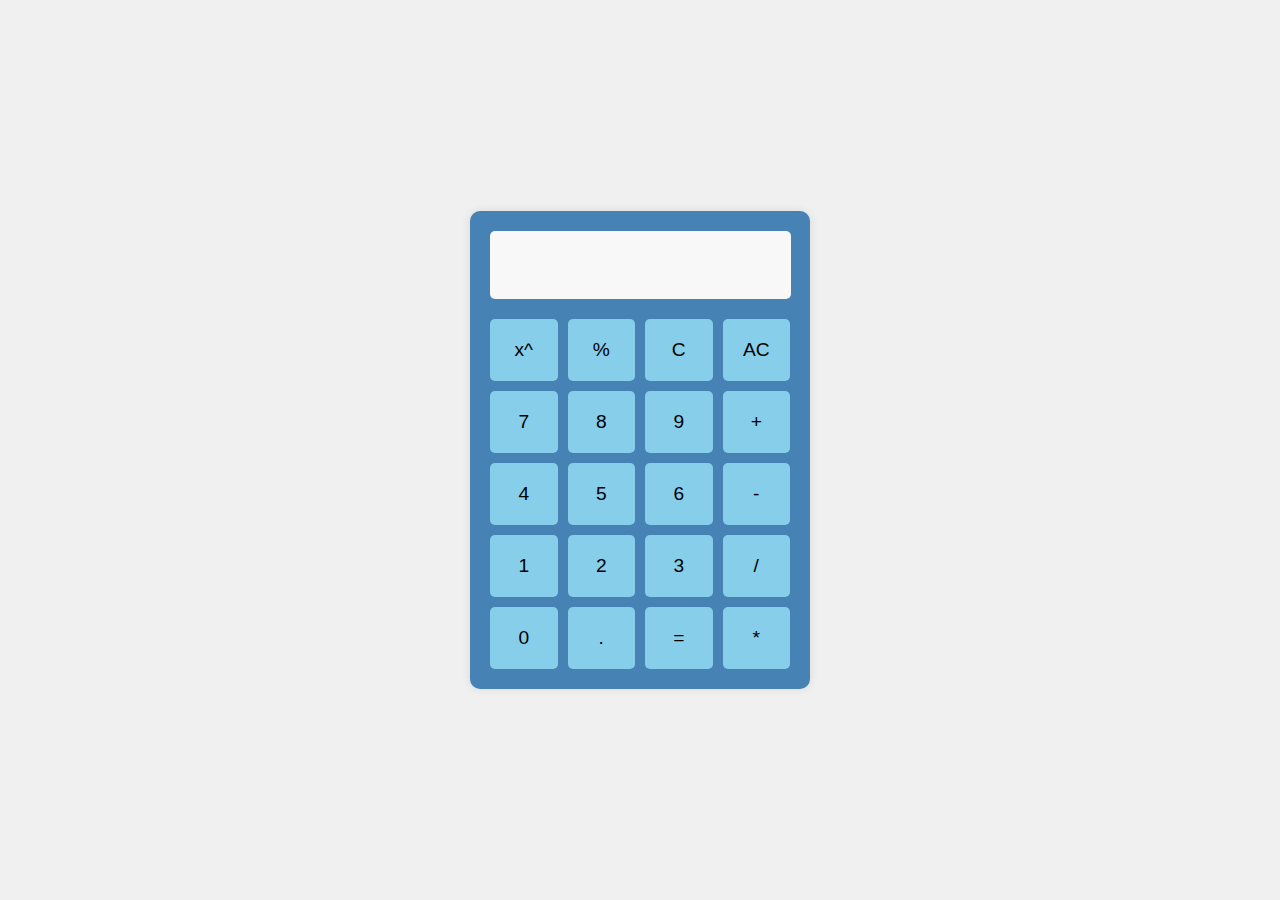
<file: calculator/index.html>
<!DOCTYPE html>
<html lang="en">

<head>
    <meta charset="UTF-8">
    <title>Student's JavaScript Calculator</title>
    <link rel="stylesheet" href="style.css">
</head>

<body>
    <div id="calculator">
        <div id="screen">
            <input type="text" id="result" readonly="readonly">
        </div>
        <div id="buttons">
            <button>x^</button>
            <button>%</button>
            <button>C</button>
            <button>AC</button>
            <button>7</button>
            <button>8</button>
            <button>9</button>
            <button>+</button>
            <button>4</button>
            <button>5</button>
            <button>6</button>
            <button>-</button>
            <button>1</button>
            <button>2</button>
            <button>3</button>
            <button>/</button>
            <button>0</button>
            <button>.</button>
            <button>=</button>
            <button>*</button>
        </div>
    </div>
    <script src="index.js"></script>
</body>

</html>
</file>
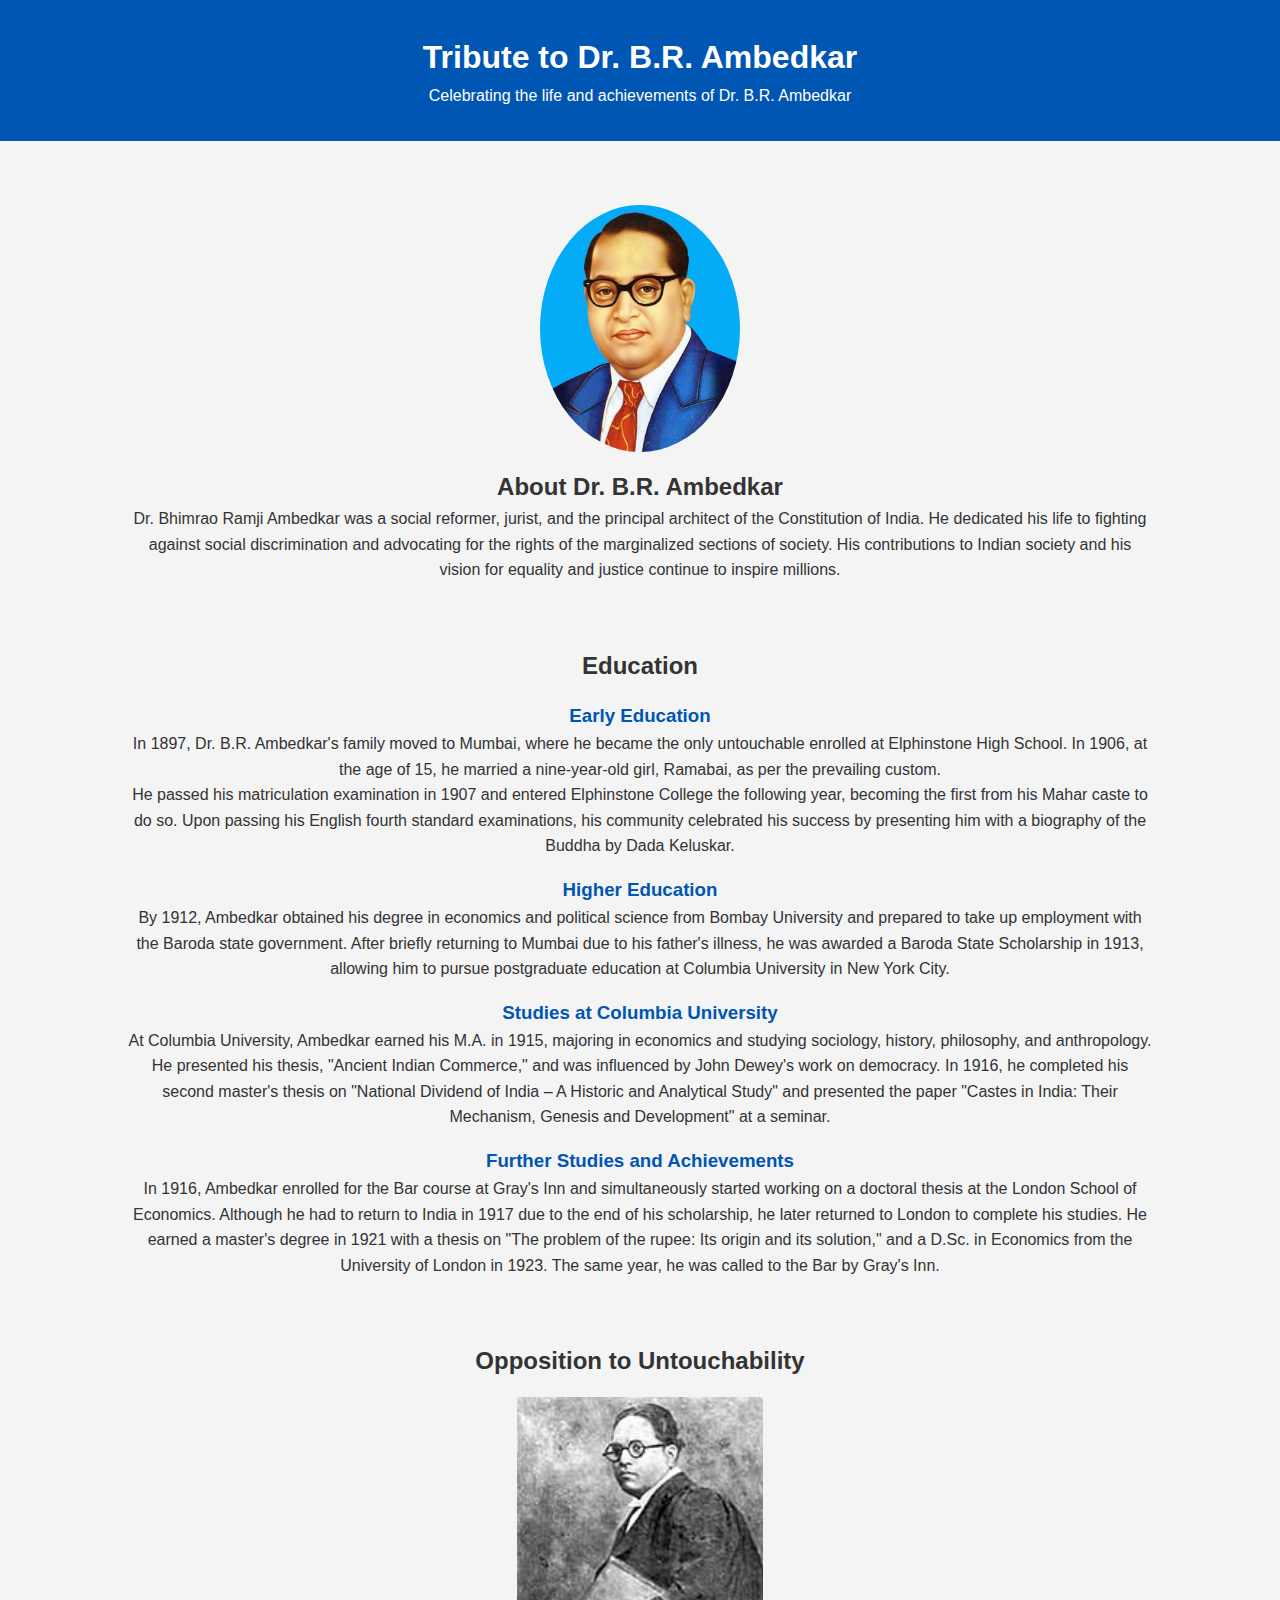
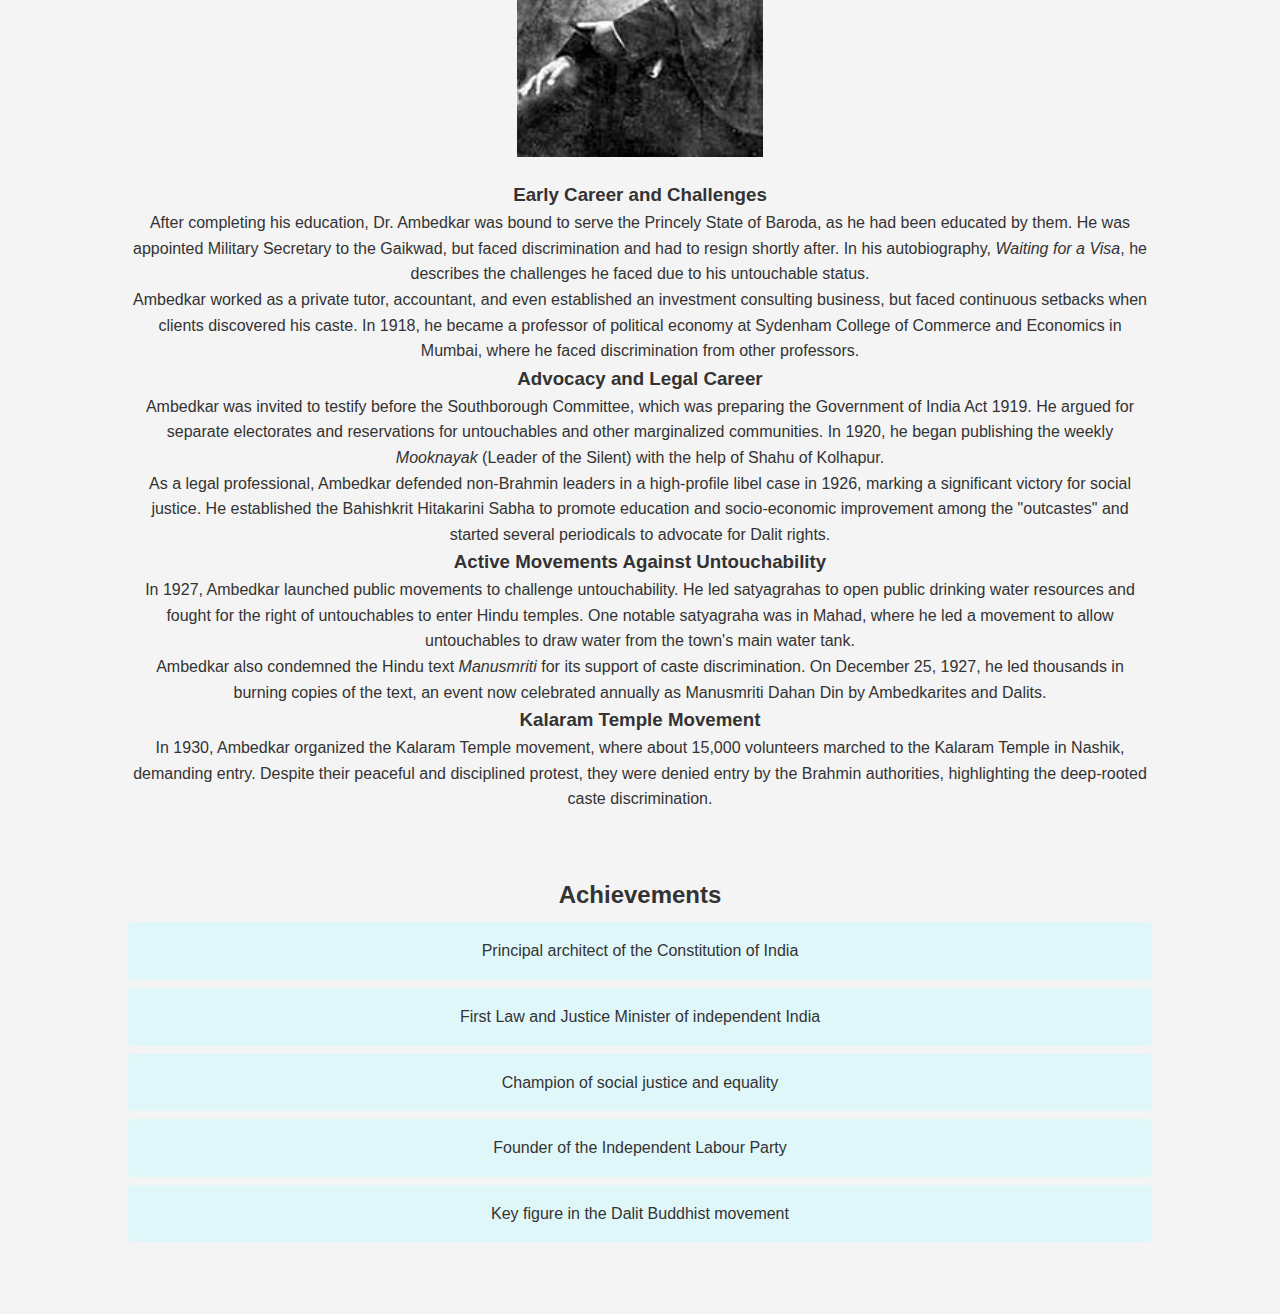
<file: Tribute Page/index.html>
<!DOCTYPE html>
<html lang="en">

<head>
    <meta charset="UTF-8">
    <meta name="viewport" content="width=device-width, initial-scale=1.0">
    <title>Tribute to Dr. B.R. Ambedkar</title>
    <link rel="stylesheet" href="style.css">
</head>

<body>
    <header>
        <h1>Tribute to Dr. B.R. Ambedkar</h1>
        <p>Celebrating the life and achievements of Dr. B.R. Ambedkar</p>
    </header>

    <main>
        <section class="bio">
            <img src="pic1.jpg" alt="Dr. B.R. Ambedkar">
            <h2>About Dr. B.R. Ambedkar</h2>
            <p>Dr. Bhimrao Ramji Ambedkar was a social reformer, jurist, and the principal architect of the Constitution of India. He dedicated his life to fighting against social discrimination and advocating for the rights of the marginalized sections of society. His contributions to Indian society and his vision for equality and justice continue to inspire millions.</p>
        </section>

        <section class="education">
            <h2>Education</h2>
            <h3>Early Education</h3>
            <p>In 1897, Dr. B.R. Ambedkar's family moved to Mumbai, where he became the only untouchable enrolled at Elphinstone High School. In 1906, at the age of 15, he married a nine-year-old girl, Ramabai, as per the prevailing custom.</p>
            <p>He passed his matriculation examination in 1907 and entered Elphinstone College the following year, becoming the first from his Mahar caste to do so. Upon passing his English fourth standard examinations, his community celebrated his success by presenting him with a biography of the Buddha by Dada Keluskar.</p>
            
            <h3>Higher Education</h3>
            <p>By 1912, Ambedkar obtained his degree in economics and political science from Bombay University and prepared to take up employment with the Baroda state government. After briefly returning to Mumbai due to his father's illness, he was awarded a Baroda State Scholarship in 1913, allowing him to pursue postgraduate education at Columbia University in New York City.</p>
            
            <h3>Studies at Columbia University</h3>
            <p>At Columbia University, Ambedkar earned his M.A. in 1915, majoring in economics and studying sociology, history, philosophy, and anthropology. He presented his thesis, "Ancient Indian Commerce," and was influenced by John Dewey's work on democracy. In 1916, he completed his second master's thesis on "National Dividend of India – A Historic and Analytical Study" and presented the paper "Castes in India: Their Mechanism, Genesis and Development" at a seminar.</p>
            
            <h3>Further Studies and Achievements</h3>
            <p>In 1916, Ambedkar enrolled for the Bar course at Gray's Inn and simultaneously started working on a doctoral thesis at the London School of Economics. Although he had to return to India in 1917 due to the end of his scholarship, he later returned to London to complete his studies. He earned a master's degree in 1921 with a thesis on "The problem of the rupee: Its origin and its solution," and a D.Sc. in Economics from the University of London in 1923. The same year, he was called to the Bar by Gray's Inn.</p>
        </section>

        <section class="opposition-to-untouchability">
            <h2>Opposition to Untouchability</h2>
            <img src="ab.jpg" alt="Ambedkar as a barrister in 1922">
            
            <h3>Early Career and Challenges</h3>
            <p>After completing his education, Dr. Ambedkar was bound to serve the Princely State of Baroda, as he had been educated by them. He was appointed Military Secretary to the Gaikwad, but faced discrimination and had to resign shortly after. In his autobiography, <em>Waiting for a Visa</em>, he describes the challenges he faced due to his untouchable status.</p>
            <p>Ambedkar worked as a private tutor, accountant, and even established an investment consulting business, but faced continuous setbacks when clients discovered his caste. In 1918, he became a professor of political economy at Sydenham College of Commerce and Economics in Mumbai, where he faced discrimination from other professors.</p>

            <h3>Advocacy and Legal Career</h3>
            <p>Ambedkar was invited to testify before the Southborough Committee, which was preparing the Government of India Act 1919. He argued for separate electorates and reservations for untouchables and other marginalized communities. In 1920, he began publishing the weekly <em>Mooknayak</em> (Leader of the Silent) with the help of Shahu of Kolhapur.</p>
            <p>As a legal professional, Ambedkar defended non-Brahmin leaders in a high-profile libel case in 1926, marking a significant victory for social justice. He established the Bahishkrit Hitakarini Sabha to promote education and socio-economic improvement among the "outcastes" and started several periodicals to advocate for Dalit rights.</p>

            <h3>Active Movements Against Untouchability</h3>
            <p>In 1927, Ambedkar launched public movements to challenge untouchability. He led satyagrahas to open public drinking water resources and fought for the right of untouchables to enter Hindu temples. One notable satyagraha was in Mahad, where he led a movement to allow untouchables to draw water from the town's main water tank.</p>
            <p>Ambedkar also condemned the Hindu text <em>Manusmriti</em> for its support of caste discrimination. On December 25, 1927, he led thousands in burning copies of the text, an event now celebrated annually as Manusmriti Dahan Din by Ambedkarites and Dalits.</p>
            
            <h3>Kalaram Temple Movement</h3>
            <p>In 1930, Ambedkar organized the Kalaram Temple movement, where about 15,000 volunteers marched to the Kalaram Temple in Nashik, demanding entry. Despite their peaceful and disciplined protest, they were denied entry by the Brahmin authorities, highlighting the deep-rooted caste discrimination.</p>
        </section>

        <section class="achievements">
            <h2>Achievements</h2>
            <ul>
                <li>Principal architect of the Constitution of India</li>
                <li>First Law and Justice Minister of independent India</li>
                <li>Champion of social justice and equality</li>
                <li>Founder of the Independent Labour Party</li>
                <li>Key figure in the Dalit Buddhist movement</li>
            </ul>
        </section>

       
    </main>

    
</body>

</html>
</file>
<file: calculator/style.css>
body {
    display: flex;
    justify-content: center;
    align-items: center;
    height: 100vh;
    background-color: #f0f0f0;
    margin: 0;
}

#calculator {
    width: 300px;
    background-color: #4682b4;
    border-radius: 10px;
    padding: 20px;
    box-shadow: 0 0 10px rgba(0, 0, 0, 0.1);
}

#screen {
    margin-bottom: 20px;
}

#result {
    width: 87%;
    padding: 20px;
    border: none;
    border-radius: 5px;
    text-align: right;
    font-size: 1.5em;
    background-color: #f8f8f8;
}

#buttons {
    display: grid;
    grid-template-columns: repeat(4, 1fr);
    gap: 10px;
}

button {
    width: 100%;
    padding: 20px;
    border: none;
    border-radius: 5px;
    background-color: #87ceeb;
    font-size: 1.2em;
    cursor: pointer;
    transition: background-color 0.3s;
}

button:hover {
    background-color: #00bfff;
}
</file>
<file: Tribute Page/style.css>
* {
    margin: 0;
    padding: 0;
    box-sizing: border-box;
}

body {
    font-family: Arial, sans-serif;
    line-height: 1.6;
    background-color: #f4f4f4;
    color: #333;
    display: flex;
    flex-direction: column;
    align-items: center;
}

header {
    background-color: #0056b3;
    color: white;
    padding: 2rem 1rem;
    text-align: center;
    width: 100%;
}

main {
    width: 80%;
    margin: 2rem 0;
    display: flex;
    flex-direction: column;
    align-items: center;
}

section {
    margin: 2rem 0;
    width: 100%;
    text-align: center;
}

.bio {
    display: flex;
    flex-direction: column;
    align-items: center;
}

.bio img {
    width: 200px;
    border-radius: 50%;
    margin-bottom: 1rem;
}

.education h3 {
    margin-top: 1rem;
    color: #0056b3;
}

.opposition-to-untouchability img {
    width: 24%;
    max-width: 600px;
    margin: 1rem 0;
}

.achievements ul {
    list-style: none;
}

.achievements li {
    background: #e0f7fa;
    margin: 0.5rem 0;
    padding: 1rem;
    border-radius: 5px;
}
</file>
